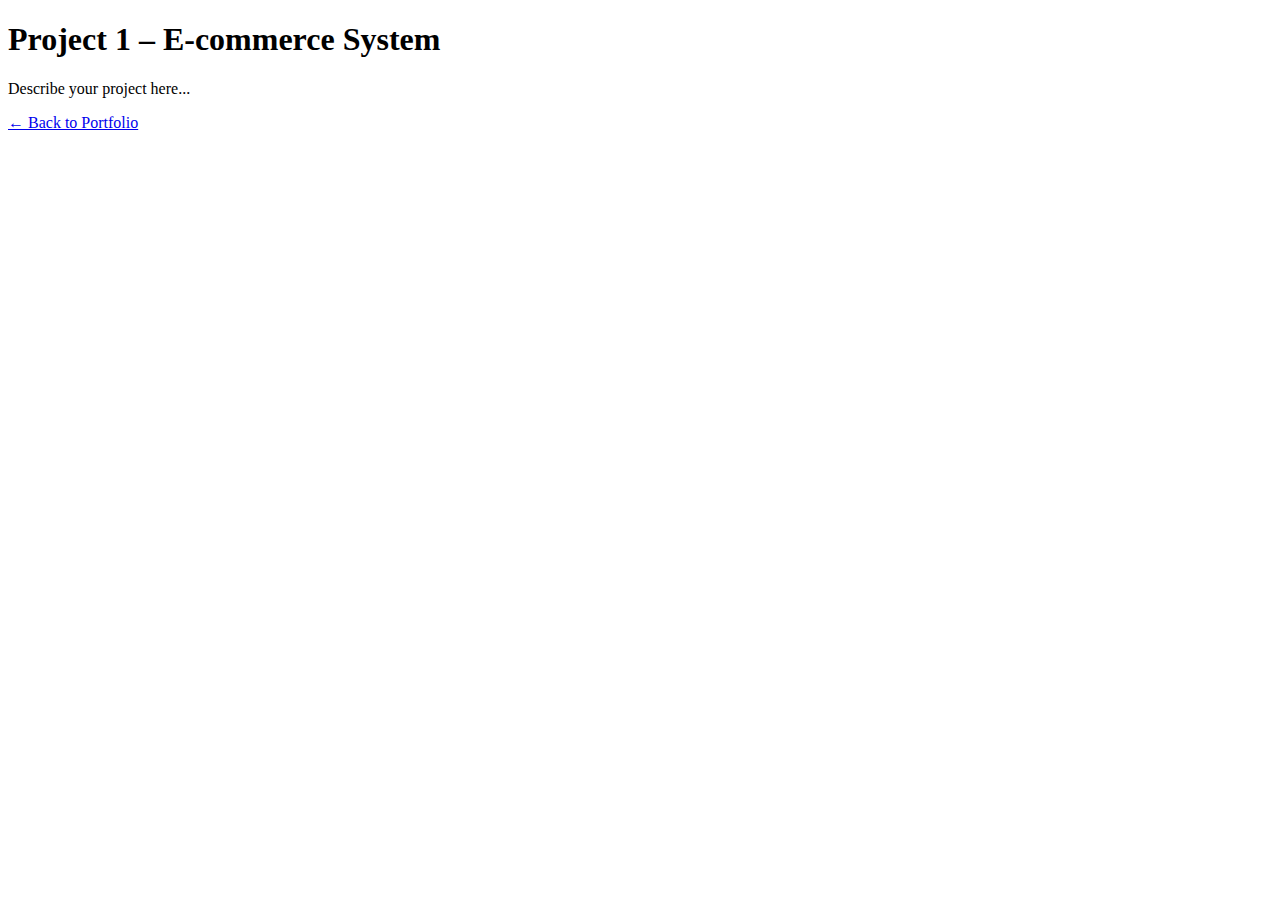
<file: projct1.html>
<!DOCTYPE html>
<html>
<head>
    <title>Project 1</title>
</head>
<body>
    <h1>Project 1 – E-commerce System</h1>
    <p>Describe your project here...</p>
    <a href="index.html">← Back to Portfolio</a>
</body>
</html>
</file>
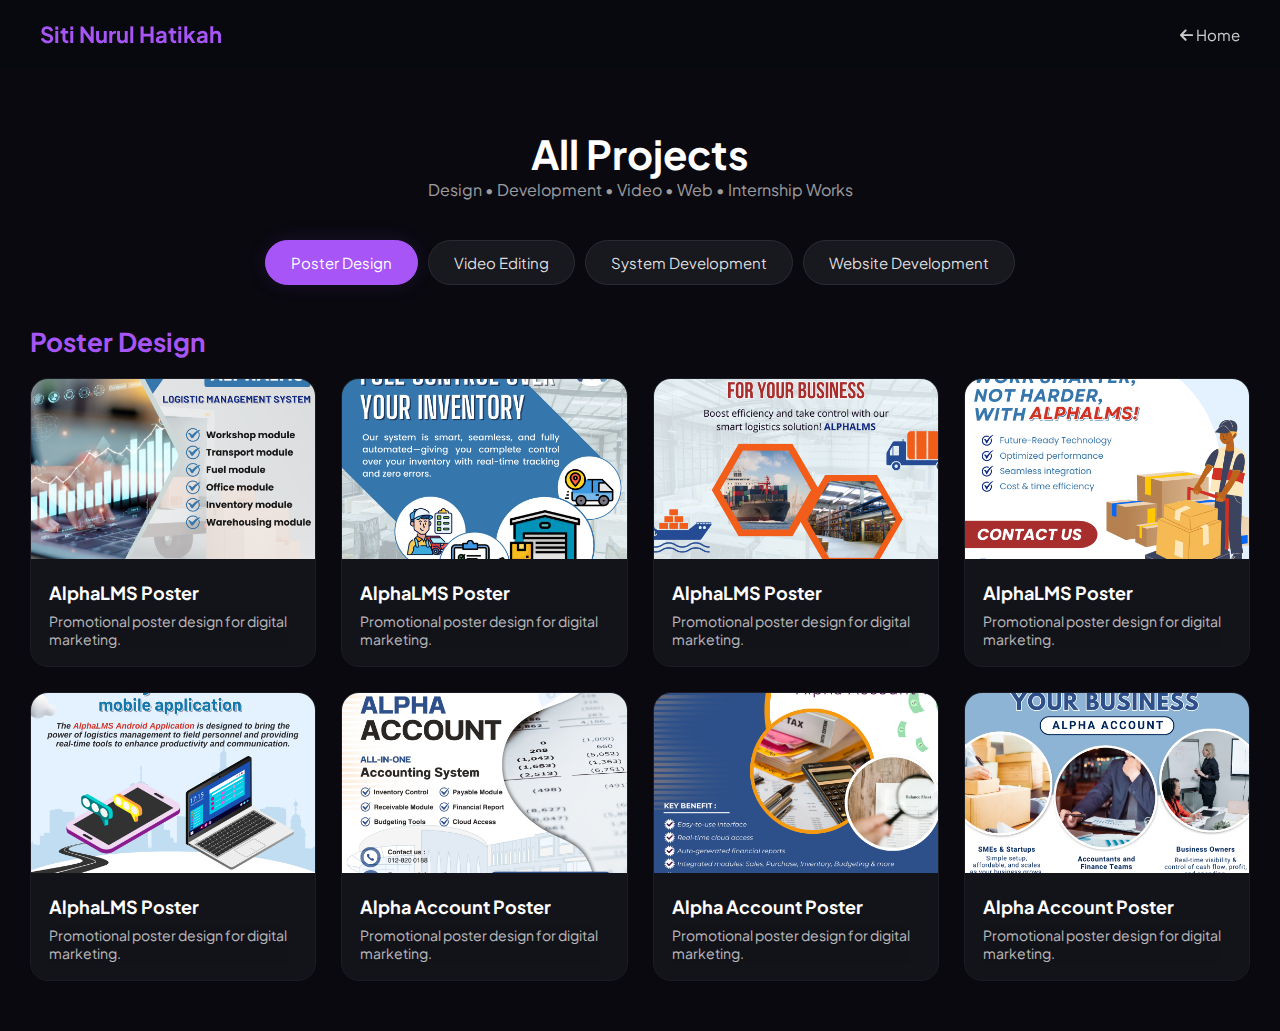
<file: project.html>
<!DOCTYPE html>
<html lang="en">
<head>
    <meta charset="UTF-8">
    <meta name="viewport" content="width=device-width, initial-scale=1.0">
    <title>All Projects — Hatikah</title>
    <link rel="stylesheet" href="project.css">
    <link href="https://cdnjs.cloudflare.com/ajax/libs/font-awesome/6.5.0/css/all.min.css" rel="stylesheet">
</head>

<body>
    <header class="header">
        <div class="logo">Siti Nurul Hatikah</div>
        <a href="index.html" class="back-btn"><i class="fa-solid fa-arrow-left"></i> Home</a>
    </header>

    <section class="page-header" data-aos="fade-up">
        <h1>All Projects</h1>
        <p>Design • Development • Video • Web • Internship Works</p>
    </section>

    <div class="tabs">
        <button class="tab-btn active" data-target="poster">Poster Design</button>
        <button class="tab-btn" data-target="video">Video Editing</button>
        <button class="tab-btn" data-target="system">System Development</button>
        <button class="tab-btn" data-target="website">Website Development</button>
    </div>

    <div class="tab-content">
        <section class="tab-pane active" id="poster">
            <h2 class="cat-title">Poster Design</h2>
            <div class="project-grid">
                <div class="project-card">
                    <img src="images/AlphaLMS1.png">
                    <div class="details">
                        <h3>AlphaLMS Poster</h3>
                        <p>Promotional poster design for digital marketing.</p>
                    </div>
                </div>

                <div class="project-card">
                    <img src="images/AlphaLMS2.png">
                    <div class="details">
                        <h3>AlphaLMS Poster</h3>
                        <p>Promotional poster design for digital marketing.</p>
                    </div>
                </div>

                <div class="project-card">
                    <img src="images/AlphaLMS3.png">
                    <div class="details">
                        <h3>AlphaLMS Poster</h3>
                        <p>Promotional poster design for digital marketing.</p>
                    </div>
                </div>

                <div class="project-card">
                    <img src="images/AlphaLMS4.png">
                    <div class="details">
                        <h3>AlphaLMS Poster</h3>
                        <p>Promotional poster design for digital marketing.</p>
                    </div>
                </div>

                <div class="project-card">
                    <img src="images/AlphaLMS5.png">
                    <div class="details">
                        <h3>AlphaLMS Poster</h3>
                        <p>Promotional poster design for digital marketing.</p>
                    </div>
                </div>
                <div class="project-card">
                    <img src="images/Alphacount1.png">
                    <div class="details">
                        <h3>Alpha Account Poster</h3>
                        <p>Promotional poster design for digital marketing.</p>
                    </div>
                </div>
                <div class="project-card">
                    <img src="images/Alphacount2.png">
                    <div class="details">
                        <h3>Alpha Account Poster</h3>
                        <p>Promotional poster design for digital marketing.</p>
                    </div>
                </div>
                <div class="project-card">
                    <img src="images/Alphacount3.png">
                    <div class="details">
                        <h3>Alpha Account Poster</h3>
                        <p>Promotional poster design for digital marketing.</p>
                    </div>
                </div>
            </div>
        </section>

        <!-- VIDEO TAB -->
        <section class="tab-pane" id="video">
            <h2 class="cat-title">Video Editing</h2>
            <div class="project-grid">
                <div class="project-card">
                    <img src="images/Alphacount1.png">
                    <div class="details">
                        <h3>E-Invoice Tutorial Video</h3>
                        <p>Recorded + edited full walkthrough tutorial.</p>
                    </div>
                </div>
                <div class="project-card">
                    <img src="images/Alphacount1.png">
                    <div class="details">
                        <h3>E-Invoice Tutorial Video</h3>
                        <p>Recorded + edited full walkthrough tutorial.</p>
                    </div>
                </div>
                <div class="project-card">
                    <img src="images/Alphacount1.png">
                    <div class="details">
                        <h3>E-Invoice Tutorial Video</h3>
                        <p>Recorded + edited full walkthrough tutorial.</p>
                    </div>
                </div>
            </div>
        </section>

        <section class="tab-pane" id="system">
            <h2 class="cat-title">System Development</h2>
            <div class="project-grid">
                <div class="project-card">
                    <img src="images/Alphacount.png">
                    <div class="details">
                        <h3>Alpha Accounting System</h3>
                        <p>To make easy...</p>
                    </div>
                </div>
                <div class="project-card">
                    <img src="images/AlphaLMS.png">
                    <div class="details">
                        <h3>Alpha Logistic Management System</h3>
                        <p>.....test.</p>
                    </div>
                </div>
                <div class="project-card">
                    <img src="images/gmbAuto.png">
                    <div class="details">
                        <h3>IASMS</h3>
                        <p>.....gov.</p>
                    </div>
                </div>
                <div class="project-card">
                    <img src="images/gmbAuto.png">
                    <div class="details">
                        <h3>Production Monitoring</h3>
                        <p>.....test.</p>
                    </div>
                </div>
            </div>
        </section>

        <section class="tab-pane" id="website">
            <h2 class="cat-title">Website Development</h2>
            <div class="project-grid">
                <div class="project-card">
                    <img src="images/JTKSabah.png">
                    <div class="details">
                        <h3>JTKSabah Website</h3>
                        <p>Responsive modern portfolio built with HTML/CSS/JS.</p>
                    </div>
                </div>

                <div class="project-card">
                    <img src="images/gmbAuto.png">
                    <div class="details">
                        <h3>GMBAuto Website</h3>
                        <p>Responsive modern portfolio built with HTML/CSS/JS.</p>
                    </div>
                </div>

            </div>
        </section>
    </div>

    <div id="imgModal" class="modal">
        <span class="close">&times;</span>
        <img class="modal-content" id="modalImage">
    </div>

    <script>
        const buttons = document.querySelectorAll(".tab-btn");
        const panes = document.querySelectorAll(".tab-pane");

        buttons.forEach(btn => {
            btn.addEventListener("click", () => {
                document.querySelector(".tab-btn.active")?.classList.remove("active");
                btn.classList.add("active");

                panes.forEach(p => p.classList.remove("active"));
                document.getElementById(btn.dataset.target).classList.add("active");
            });
        });

        const modal = document.getElementById("imgModal");
        const modalImg = document.getElementById("modalImage");
        const closeBtn = document.querySelector(".close");

        document.querySelectorAll("#poster .project-card img").forEach(img => {
            img.addEventListener("click", () => {
                modal.style.display = "flex";
                modalImg.src = img.src;
            });
        });

        closeBtn.onclick = () => modal.style.display = "none";
        modal.onclick = (e) => { if (e.target === modal) modal.style.display = "none"; };

        const systemLinks = {
            "Fuel Card Management System": "https://yourfuelcardlink.com",
            "Vehicle Renewal System": "https://yourvehiclerenewal.com"
        };

        const websiteLinks = {
            "JTKSabah Website": "https://sabahjtk.bingostaging.com/",
            "GMBAuto Website": "https://www.gmbauto.com.my/gmbauto/public/"
        };

        document.querySelectorAll("#system .project-card").forEach(card => {
            const title = card.querySelector("h3").innerText.trim();
            if (systemLinks[title]) {
                card.style.cursor = "pointer";
                card.addEventListener("click", () => {
                    window.open(systemLinks[title], "_blank");
                });
            }
        });

        document.querySelectorAll("#website .project-card").forEach(card => {
            const title = card.querySelector("h3").innerText.trim();
            if (websiteLinks[title]) {
                card.style.cursor = "pointer";
                card.addEventListener("click", () => {
                    window.open(websiteLinks[title], "_blank");
                });
            }
        });
    </script>
</body>
</html>
</file>
<file: project.css>
@import url("https://fonts.googleapis.com/css2?family=Plus+Jakarta+Sans:wght@300;400;500;600;700&display=swap");

:root{
    --purple:#a855f7;
    --dark-bg:#09090f;
    --card-bg:#13131a;
    --text-light:#fff;
}

*{
    margin:0;
    padding:0;
    box-sizing:border-box;
    font-family: "Plus Jakarta Sans", sans-serif;
}

body{
    background:var(--dark-bg);
    color:var(--text-light);
    padding-bottom:50px;
}

/* HEADER */
.header{
    width:100%;
    padding:20px 40px;
    display:flex;
    justify-content:space-between;
    align-items:center;
    position:sticky;
    top:0;
    background:#09090fe8;
    backdrop-filter:blur(10px);
    z-index:999;
}

.logo{
    font-size:22px;
    font-weight:700;
    color:var(--purple);
}

.back-btn{
    color:white;
    text-decoration:none;
    font-size:15px;
    opacity:0.8;
}
.back-btn:hover{ opacity:1; }

/* TITLE */
.page-header{
    text-align:center;
    padding:60px 20px 20px;
}
.page-header h1{ font-size:40px; }
.page-header p{ opacity:.6; }

/* TABS */
.tabs{
    width:100%;
    margin:20px auto 40px;
    display:flex;
    gap:10px;
    justify-content:center;
    flex-wrap:wrap;
}
.tab-btn{
    padding:12px 25px;
    background:#18181f;
    color:#ddd;
    border:1px solid #2b2b33;
    border-radius:30px;
    cursor:pointer;
    font-size:15px;
    transition:.3s;
}
.tab-btn.active{
    background:var(--purple);
    border-color:var(--purple);
    color:white;
    box-shadow:0 0 20px #a855f722;
}
.tab-btn:hover{
    background:#1e1e27;
}

/* TAB CONTENT */
.tab-pane{ display:none; padding:0 30px; }
.tab-pane.active{ display:block; }

.cat-title{
    font-size:26px;
    margin-bottom:20px;
    color:var(--purple);
}

/* PROJECT GRID */
.project-grid{
    display:grid;
    grid-template-columns:repeat(auto-fit, minmax(280px,1fr));
    gap:25px;
}

/* CARD */
.project-card{
    background:var(--card-bg);
    border-radius:18px;
    overflow:hidden;
    transition:.3s;
    border:1px solid #1c1c24;
}
.project-card:hover{
    transform:translateY(-6px);
    box-shadow:0 0 20px #a855f740;
}
.project-card img{
    width:100%;
    height:180px;
    object-fit:cover;
}

/* Modal Background */
.modal {
    display: none;
    position: fixed;
    z-index: 999;
    left: 0;
    top: 0;
    width: 100%;
    height: 100%;
    background: rgba(0,0,0,0.85);
    backdrop-filter: blur(3px);
    justify-content: center;
    align-items: center;
}

/* Full Image */
.modal-content {
    max-width: 90%;
    max-height: 90%;
    border-radius: 10px;
    animation: zoomIn 0.3s ease;
}

@keyframes zoomIn {
    from { transform: scale(0.7); opacity: 0; }
    to { transform: scale(1); opacity: 1; }
}

/* Close Button */
.close {
    position: absolute;
    top: 30px;
    right: 40px;
    font-size: 40px;
    color: white;
    cursor: pointer;
}


.details{ padding:18px; }
.details h3{ font-size:18px; margin-bottom:8px; }
.details p{ font-size:14px; opacity:.7; }

/* Mobile */
@media(max-width:600px){
    .page-header h1{ font-size:30px; }
    .header{ padding:15px 20px; }
}
</file>
